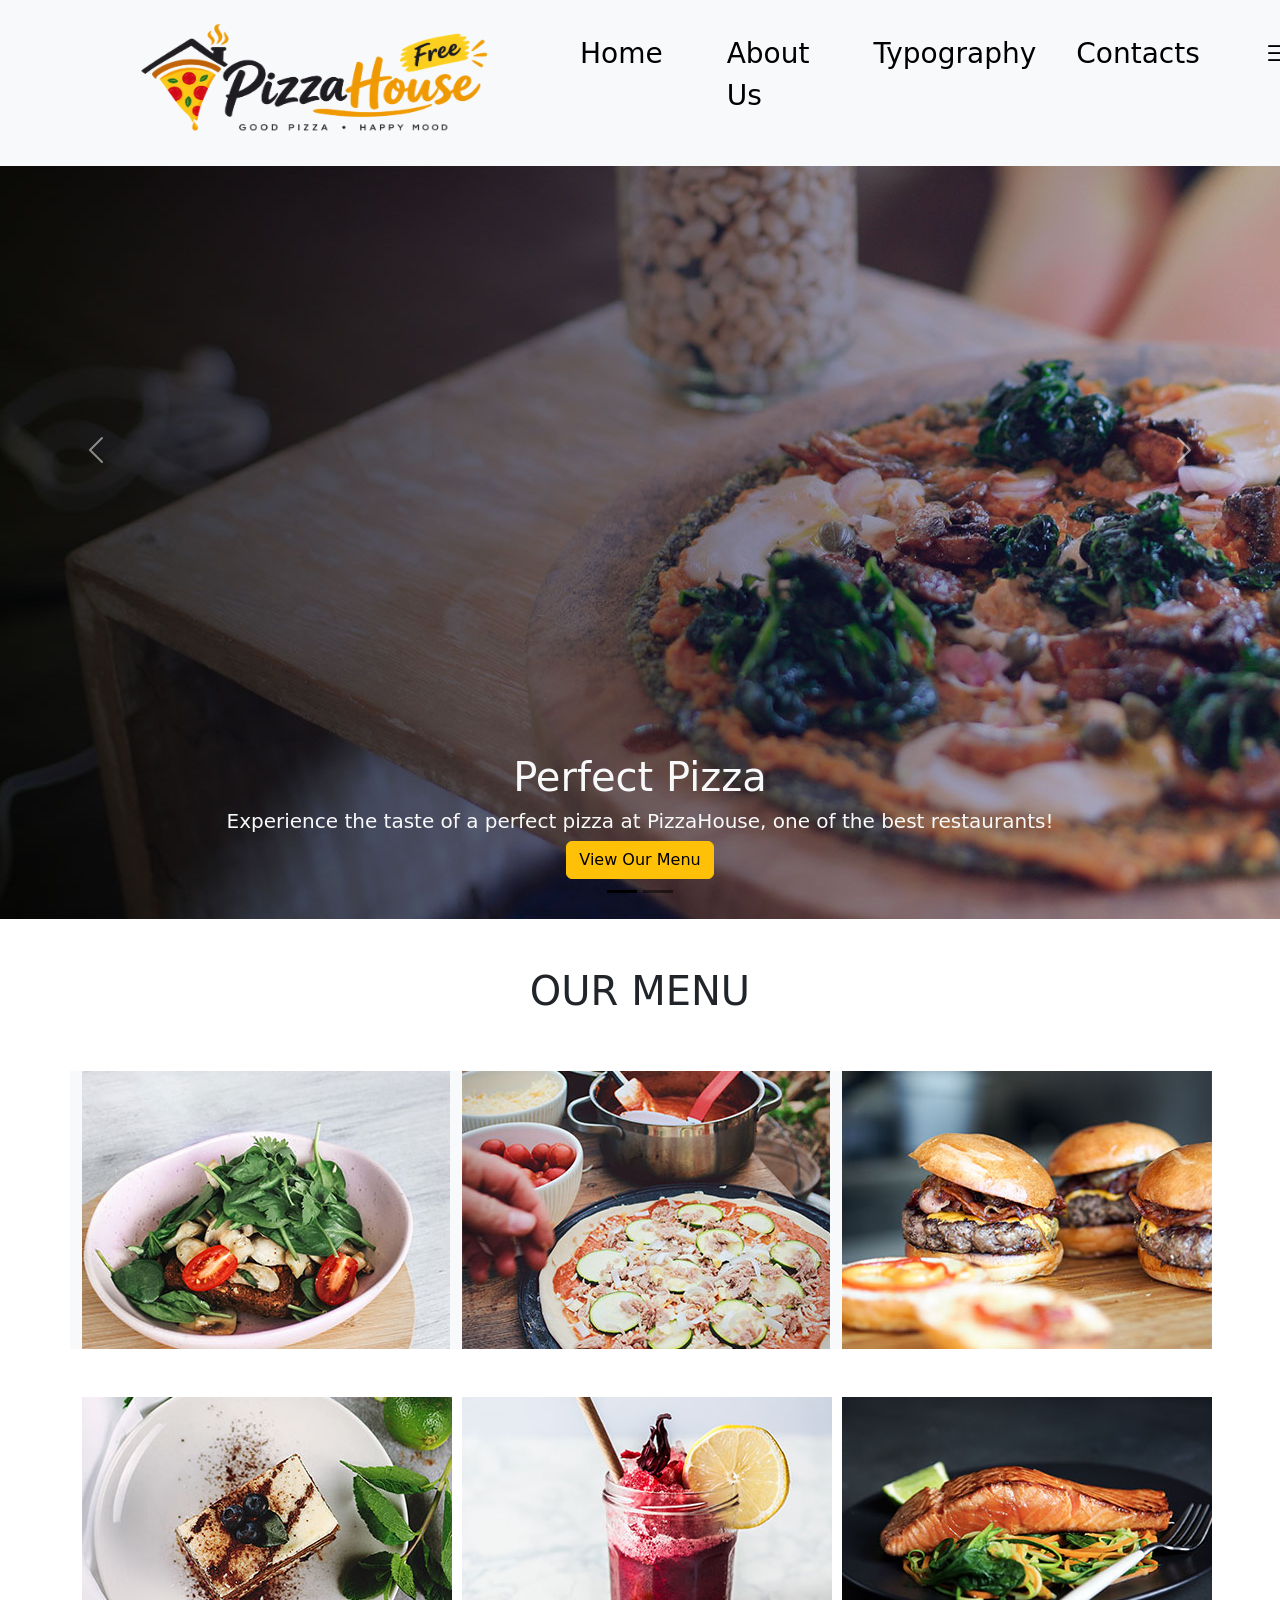
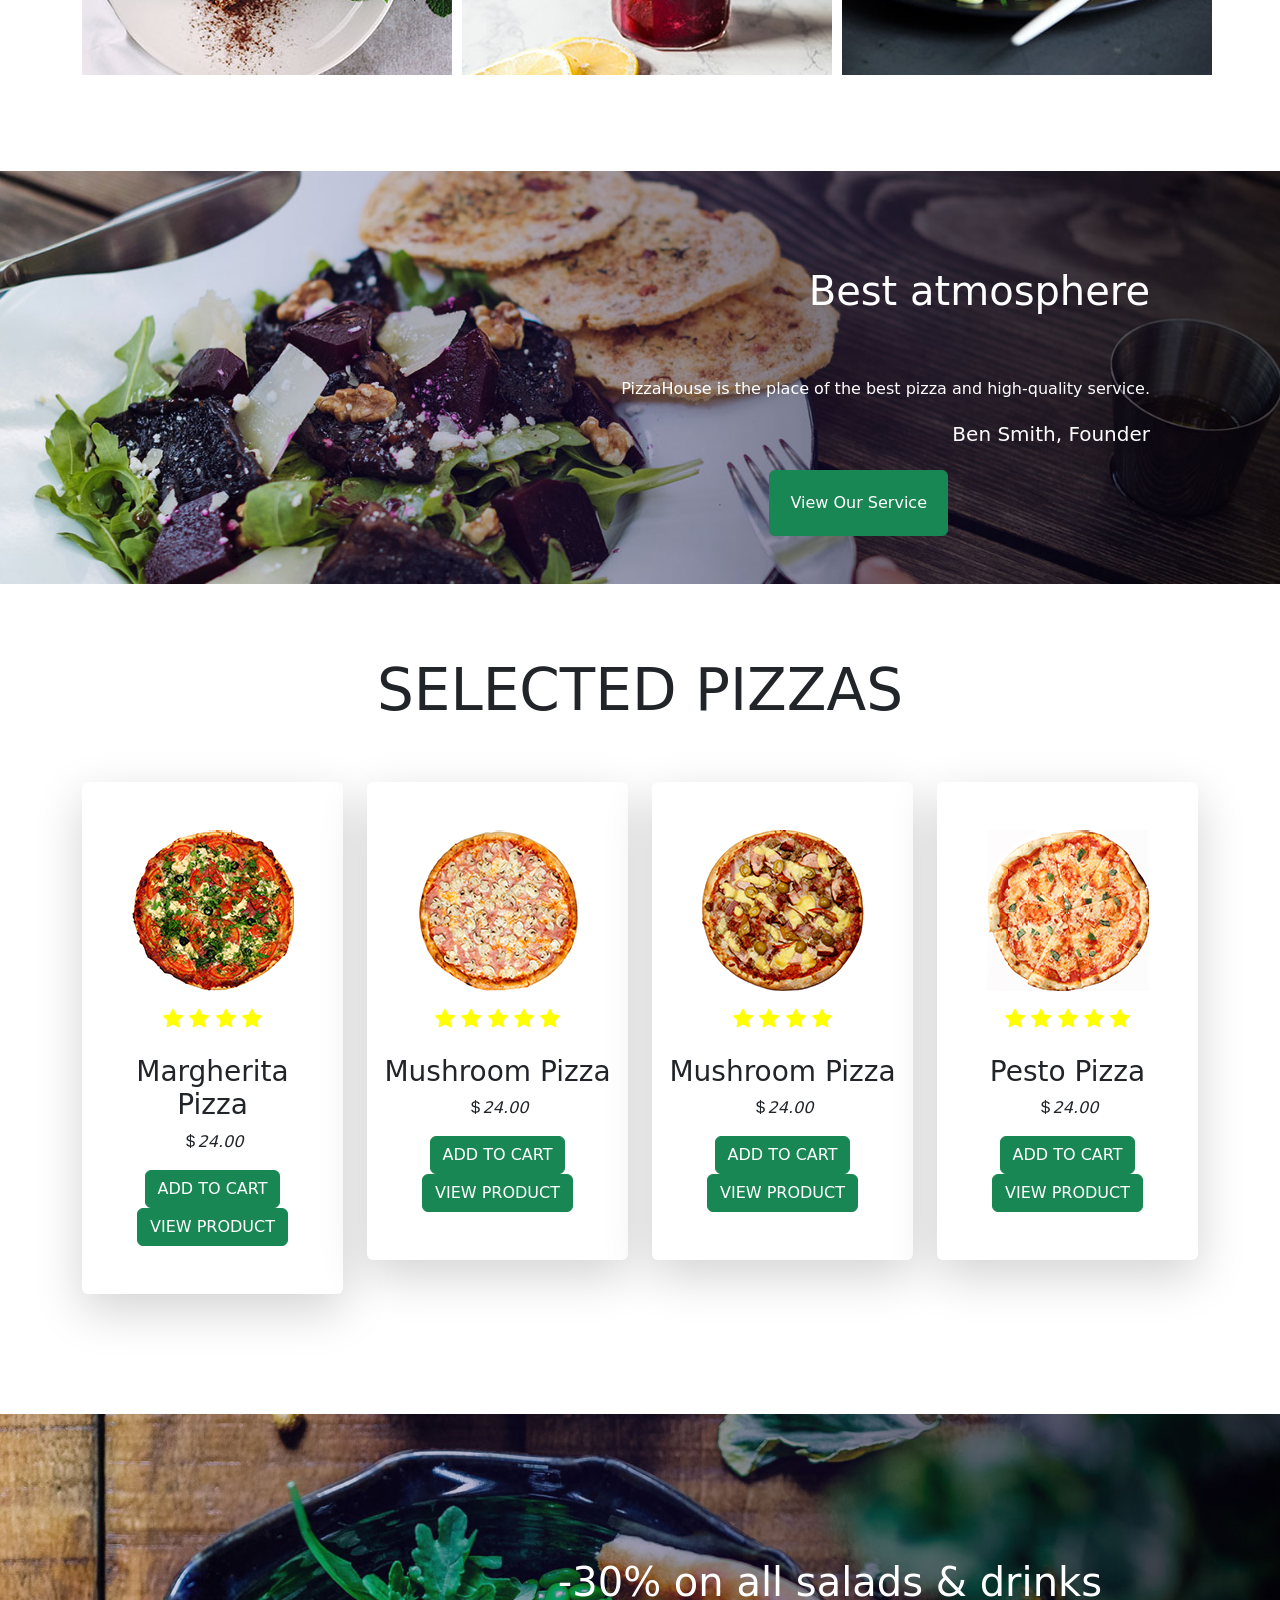
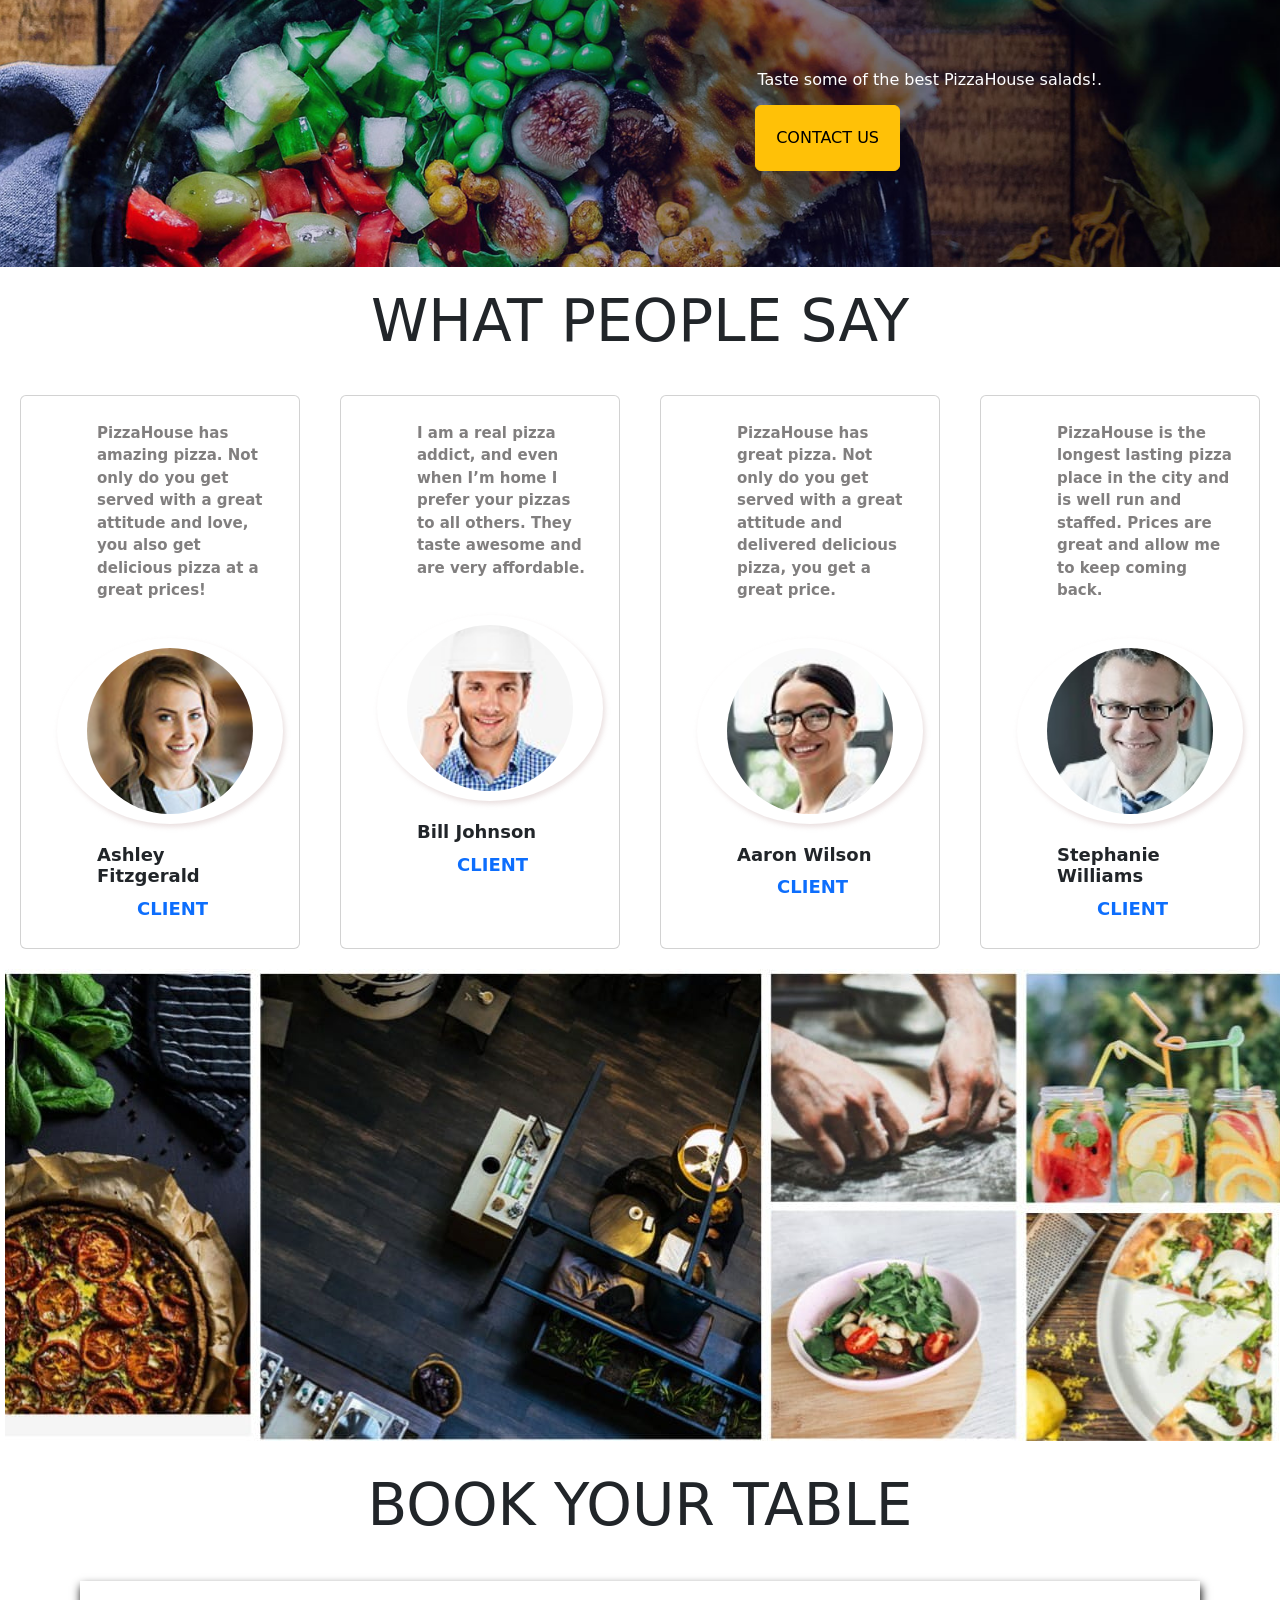
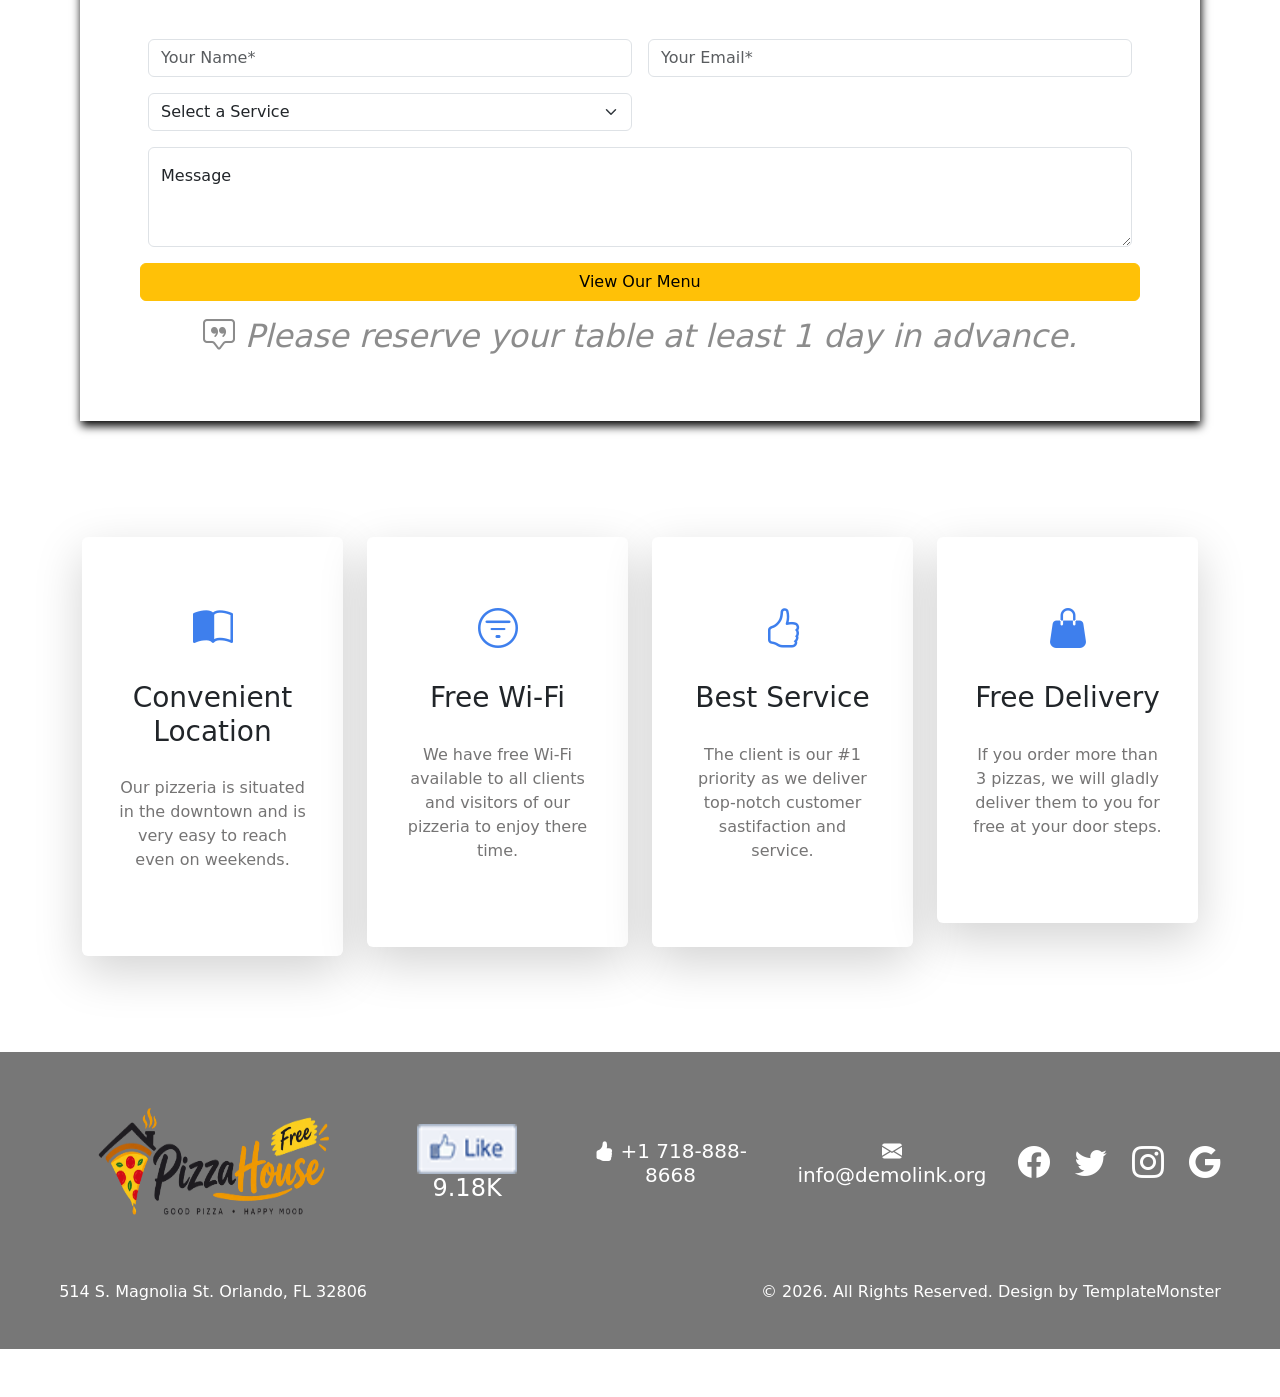
<file: index.html>
<!DOCTYPE html>
<html lang="en">
<head>
    <meta charset="UTF-8">
    <meta name="viewport" content="width=device-width, initial-scale=1.0">
    <title>Bootstrap</title>
    <link rel="stylesheet" href="style.css">
    <link href="https://cdn.jsdelivr.net/npm/bootstrap@5.0.2/dist/css/bootstrap.min.css" rel="stylesheet"  crossorigin="anonymous">
    <script src="https://cdn.jsdelivr.net/npm/bootstrap@5.0.2/dist/js/bootstrap.bundle.min.js" crossorigin="anonymous"></script>
    <link rel="stylesheet" href="https://cdn.jsdelivr.net/npm/bootstrap-icons@1.13.1/font/bootstrap-icons.min.css">
</head>
<body>
    <nav class="navbar navbar-expand-lg navbar-light bg-light">
  <div class="container">
    <div class="logo">
    <a class="navbar-brand" href="#">
        <img src="./img/Bootstrap/img/PizzaHouse_ Good Pizza, Happy Mood.png">
    </a>
    </div>
    <button class="navbar-toggler" type="button" data-bs-toggle="collapse" data-bs-target="#navbarSupportedContent" aria-controls="navbarSupportedContent" aria-expanded="false" aria-label="Toggle navigation">
      <span class="navbar-toggler-icon"></span>
    </button>
    

    <div class="menubar">
    <div class="collapse navbar-collapse" id="navbarSupportedContent">
      <ul class="navbar-nav me-auto mb-2 mb-lg-0">
        <li class="nav-item px-4 style= animation : ease-in-out 0.5s;">
          <a class="nav-link active" aria-current="page" href="#"><p class="fs-3">Home</p></a>
        </li>

        <li class="nav-item px-4 ">
          <a class="nav-link active" aria-current="page" href="#"><p class="fs-3">About Us</p></a>
        </li>

        <li class="nav-item px-4 ">
          <a class="nav-link active" aria-current="page" href="#"><p class="fs-3">Typography</p></a>
        </li>

        <li class="nav-item px-44 ">
          <a class="nav-link active" aria-current="page" href="#"><p class="fs-3">Contacts</p></a>
        </li>


        <li class="nav-item px-5 ">
          <a class="nav-link active" aria-current="page" href="#"><p class="fs-3"><i class="bi bi-list"></i></p></a>
        </li>

    </div>
    </div>
  </div>
</nav>

<div id="carouselExampleDark" class="carousel carousel-dark slide" data-bs-ride="carousel">
  <div class="carousel-indicators">
    <button type="button" data-bs-target="#carouselExampleDark" data-bs-slide-to="0" class="active" aria-current="true" aria-label="Slide 1"></button>
    <button type="button" data-bs-target="#carouselExampleDark" data-bs-slide-to="1" aria-label="Slide 2"></button>
  </div>
  <div class="carousel-inner">
    <div class="carousel-item active" data-bs-interval="10000">
      <img src="img/slide-1.jpg" class="d-block w-180" alt="...">
      <div class="carousel-caption d-none d-md-block">
        <h5 class="h1 text-light text-">Perfect Pizza</h5>
        <p class="h5 text-light">Experience the taste of a perfect pizza at PizzaHouse, one of the best restaurants!</p>
            <button type="button" class="btn btn-warning">View Our Menu</button>
        
      </div>
    </div>
    <div class="carousel-item" data-bs-interval="2000">
      <img src="img/slide-2.jpg" class="d-block w-180" alt="...">
      <div class="carousel-caption d-none d-md-block">
        <h5 class="h1 text-light">Quality Ingredient</h5>
        <p class="h5 text-light">We use only the best ingredients to make one-of-a-kind pizzas for our customers</p>
        <button type="button" class="btn btn-warning">View Our Menu</button>

      </div>
    </div>
    </div>
  </div>
  <button class="carousel-control-prev" type="button" data-bs-target="#carouselExampleDark" data-bs-slide="prev">
    <span class="carousel-control-prev-icon" aria-hidden="true"></span>
    <span class="visually-hidden">Previous</span>
  </button>
  <button class="carousel-control-next" type="button" data-bs-target="#carouselExampleDark" data-bs-slide="next">
    <span class="carousel-control-next-icon" aria-hidden="true"></span>
    <span class="visually-hidden">Next</span>
  </button>
</div>



<section class="sub">
  <h1 class="text text-center py-5">OUR MENU</h1>
   <div class="container">
  <div class="row">
    <div class="col-md-4 bg-light">
      <img src="img/menu-1.jpg" alt="img1">
    </div>
    <div class="col-md-4 bg-light">
      <img src="img/menu-2.jpg " alt="img2">
    </div>
    <div class="col-md-4 bg-light">
      <img src="img/menu-3-370x278.jpg" alt="img3">
    </div>
  </div>

  <div class="row ">
    <div class="col-md-4 my-5">
      <img src="img/menu-4-370x278.jpg" alt="img1">
    </div>
    <div class="col-md-4 my-5">
      <img src="img/menu-5-370x278.jpg" alt="img2">
    </div>
    <div class="col-md-4 my-5">
      <img src="img/menu-6-370x278.jpg" alt="img3">
    </div>
  </div>

</div>
</section>



<section class="mid px-5  py-5  my-5">
  <div class="container">
   <div class="row">
    <div class="cols-md-6"></div>
      <div class="cols-md-6">
        <div class="captions">
          <h1 class="h1 px-5 py-5">Best atmosphere</h1>
          <h6 class="p px-5 my-3">PizzaHouse is the place of the best pizza and high-quality service.</h6>
          <h6 class="h5 mx-5 my-4">Ben Smith, Founder</h6>
          <button type="button" class="btn btn-success">View Our Service</button>
        </div>
      </div>
    </div>
    </div>
</section>


<secction class="menu text-center py-5 px-5 ">
  <div class="container">
    <h1>SELECTED PIZZAS</h1>
  <div class="row">
    <div class="col-md-3 py-5">
      <div class="shadow-lg p-3 mb-5 bg-body rounded py-5 ">
        <div class="image">
        <img src="img/product-1-161x162.png" alt="prod1">
        <h5 class="h5 py-3 text-warm"><i class="bi bi-star-fill"></i>
        <span><i class="bi bi-star-fill"></i> </span>
          <span><i class="bi bi-star-fill"></i> </span>
          <span><i class="bi bi-star-fill"></i> </span>
        </h5>
        <h3>Margherita Pizza</h3>
         <p><i class="bi bi-currency-dollar">24.00</i></p>
         <div class="hover">
          <a href="#">
           <button type="button" class="btn btn-success">ADD TO CART</button>
            <button type="button" class="btn btn-success">VIEW PRODUCT</button>
          </a>
        </div>
      </div>
    </div>
    </div>
    <div class="col-md-3 py-5 ">
      <div class="shadow-lg p-3 mb-5 bg-body rounded py-5 ">
        <img src="img/product-2-161x162.png" alt="prod2">
        <h5 class="h5 py-3 text-warm"><i class="bi bi-star-fill"></i>
        <span><i class="bi bi-star-fill"></i> </span>
          <span><i class="bi bi-star-fill"></i> </span>
          <span><i class="bi bi-star-fill"></i> </span>
          <span><i class="bi bi-star-fill"></i> </span>
        </h5>
         <h3> Mushroom Pizza</h3>
          <p><i class="bi bi-currency-dollar">24.00</i></p>
          <div class="hover">
          <a href="#">
           <button type="button" class="btn btn-success">ADD TO CART</button>
            <button type="button" class="btn btn-success">VIEW PRODUCT</button>
          </a>
        </div>
      </div>
    </div>
    <div class="col-md-3 py-5">
      <div class="shadow-lg p-3 mb-5 bg-body rounded py-5 ">
        <img src="img/product-3-161x162.png" alt="prod3">
        <h5 class="h5 py-3 text-warm"><i class="bi bi-star-fill"></i>
        <span><i class="bi bi-star-fill"></i> </span>
          <span><i class="bi bi-star-fill"></i> </span>
          <span><i class="bi bi-star-fill"></i> </span>
        </h5>
         <h3> Mushroom Pizza</h3>
          <p><i class="bi bi-currency-dollar">24.00</i></p>
          <div class="hover">
          <a href="#">
           <button type="button" class="btn btn-success">ADD TO CART</button>
            <button type="button" class="btn btn-success">VIEW PRODUCT</button>
          </a>
        </div>
      </div>
    </div>
     <div class="col-md-3 py-5">
      <div class="shadow-lg p-3 mb-5 bg-body rounded py-5 ">
        <img src="img/product-4-161x162.png" alt="prod4">
        <h5 class="h5 py-3 "><i class="bi bi-star-fill text-warm"></i>
        <span><i class="bi bi-star-fill"></i> </span>
          <span><i class="bi bi-star-fill"></i> </span>
          <span><i class="bi bi-star-fill"></i> </span>
          <span><i class="bi bi-star-fill"></i> </span>
        </h5>
        <h3> Pesto Pizza</h3>
        <p><i class="bi bi-currency-dollar">24.00</i></p>
        <div class="hover">
          <a href="#">
           <button type="button" class="btn btn-success">ADD TO CART</button>
            <button type="button" class="btn btn-success">VIEW PRODUCT</button>
          </a>
        </div>
      </div>
    </div>
  </div>
</div>
    </div>
  </div>
</secction>



<section class="high px-5  py-5 ">
  <div class="container">
   <div class="row">
    <div class="cols-md-6"></div>
      <div class="cols-md-6">
        <div class="captions py-5 px-5">
          <h1 class="h1 px-5 py-5">-30% on all salads & drinks</h1>
          <h6 class="p px-5 my-3">Taste some of the best PizzaHouse salads!.</h6>
          <button type="button" class="btn btn-warning">CONTACT US</button>
        </div>
      </div>
    </div>
    </div>
</section>


<section class="moves ">
  <h1 >WHAT PEOPLE SAY</h1>
   <div class="cardmain">
   <div class="card" style="width: 18rem;">
  <div class="card-body">
    <p class="card-text">PizzaHouse has amazing pizza. Not only do you get served with a great attitude and love, you also get delicious pizza at a great prices!</p>
   <img src="./img/user-6-115x115.jpg" class="img-thumbnail" alt="user"><br>
    <h6>Ashley Fitzgerald</h6>
    <a href="#" class="card-link">CLIENT</a>
  </div>
</div>

<div class="card" style="width: 18rem;">
  <div class="card-body">
    <p class="card-text">I am a real pizza addict, and even when I’m home I prefer your pizzas to all others. They taste awesome and are very affordable.</p>
    <img src="./img/user-7-115x115.jpg" class="img-thumbnail" alt="user"><br>
    <h6>Bill Johnson</h6>
    <a href="#" class="card-link">CLIENT</a>
  </div>
</div>

<div class="card" style="width: 18rem;">
  <div class="card-body">
    <p class="card-text">PizzaHouse has great pizza. Not only do you get served with a great attitude and delivered delicious pizza, you get a great price.</p>
    <img src="./img/user-8-115x115.jpg" class="img-thumbnail" alt="user"><br>
    <h6>Aaron Wilson</h6>
    <a href="#" class="card-link">CLIENT</a>
  </div>
</div>

<div class="card" style="width: 18rem;">
  <div class="card-body">
    <p class="card-text">PizzaHouse is the longest lasting pizza place in the city and is well run and staffed. Prices are great and allow me to keep coming back.</p>
    <img src="./img/10 U.jpg" class="img-thumbnail" alt="user"><br>
    <h6>Stephanie Williams</h6>
    <a href="#" class="card-link">CLIENT</a>
  </div>
</div>
</div>
</div>
</section>

<section class="img">
  <div class="images">
    <img src="./img/scren.jpeg" alt="img">
    </div>
</section>


<section class="Bookings">
  <div class="moves ">
  <h1 >BOOK YOUR TABLE</h1>
  </div>
  <div class="check">
  <forms id="bookingForm" onsubmit="return validateForm()">

  <div class="row g-3 py-5 px-5"> 

    <div class="col-12 col-md-6"> 
      <input type="text" id="name" class="form-control" 
             placeholder="Your Name*" aria-label="First name">
    </div> 
 
    <div class="col-12 col-md-6"> 
      <input type="email" id="email" class="form-control" 
             placeholder="Your Email*" aria-label="Last name">
    </div> 
 
    <div class="col-12 col-md-6"> 
      <select id="inputState" class="form-select"> 
        <option value="">Select a Service</option> 
        <option>Dine In</option> 
        <option>Carry Out</option> 
        <option>Event Catering</option> 
      </select> 
    </div> 
 
    <div class="col-12"> 
      <div class="form-floating"> 
        <textarea class="form-control" 
                  placeholder="Leave a comment here" 
                  id="floatingTextarea2" 
                  style="height: 100px"></textarea>  
        <label for="floatingTextarea2">Message</label> 
      </div> 
    </div> 
 
    <button type="button" class="btn btn-warning" onclick="validateForm()">
      View Our Menu
    </button> 

    <h2>
      <i class="bi bi-chat-square-quote">
        Please reserve your table at least 1 day in advance.
      </i>
    </h2> 
  </forms>
  </div>
  </div> 
</div>
</div>
</section>


<section class="last text-center py-5 px-5 ">
  <div class="container">
  <div class="row">
    <div class="col-md-3 py-5">
      <div class="shadow-lg p-3 mb-5 bg-body rounded py-5 ">
        <div class="icons">
        <h1><i class="bi bi-book-half"></i></h1>
        <h3>Convenient Location</h3>
         <p>Our pizzeria is situated in the downtown and is very easy to reach even on weekends.</p>
      </div>
    </div>
    </div>
    <div class="col-md-3 py-5 ">
      <div class="shadow-lg p-3 mb-5 bg-body rounded py-5 ">
        <h1><i class="bi bi-filter-circle"></i></h1>
         <h3> Free Wi-Fi</h3>
          <p>We have free Wi-Fi available to all clients and visitors of our pizzeria to enjoy there time.</p>
      </div>
    </div>
    <div class="col-md-3 py-5">
      <div class="shadow-lg p-3 mb-5 bg-body rounded py-5 ">
        <h1><i class="bi bi-hand-thumbs-up"></i></h1>
         <h3> Best Service</h3>
          <p>The client is our #1 priority as we deliver top-notch customer sastifaction and service.</p>
      </div>
    </div>
     <div class="col-md-3 py-5">
      <div class="shadow-lg p-3 mb-5 bg-body rounded py-5 ">
        <h1><i class="bi bi-handbag-fill"></i></h1>
        <h3>Free Delivery</h3>
        <p>If you order more than 3 pizzas, we will gladly deliver them to you for free at your door steps.</p>
      </div>
    </div>
  </div>
</div>
    </div>
  </div>
</secction>



<!-- <footer class="footer">
  <div class="foot">
    <div class="last">
    <img src="img/Bootstrap/img/PizzaHouse_ Good Pizza, Happy Mood.png" alt="logo">
    </div>
    <div class="set">
    <h4><img src="img/Bootstrap/img/like-icon-58x25.png" alt="logo">   9.18K</h4>
    </div>
    <h5><i class="bi bi-hand-thumbs-up-fill"> +1 718-888-8668</i></h5>
    <h5><i class="bi bi-envelope-fill"> info@demolink.org</i></h5>
    <h2><i class="bi bi-facebook"></i></h2>
    <h2><i class="bi bi-twitter"></i></h2>
    <h2><i class="bi bi-instagram"></i></h2>
  <h2><i class="bi bi-google"></i></h2>
</div>
<div class="copy">
  <h6>514 S. Magnolia St. Orlando, FL 32806</h6>
  <h6>© 2026. All Rights Reserved. Design by TemplateMonster</h6>
</div>
</footer> -->


<section class="footer">
    <div class="foot">
        <div class="last">
            <img src="img/Bootstrap/img/PizzaHouse_ Good Pizza, Happy Mood.png" alt="logo">
        </div>
        <div class="set">
            <h4>
                <img src="img/Bootstrap/img/like-icon-58x25.png" alt="like">
                9.18K
            </h4>
        </div>
        <h5>
            <i class="bi bi-hand-thumbs-up-fill"></i>
            +1 718-888-8668
        </h5>
        <h5>
            <i class="bi bi-envelope-fill"></i>
            info@demolink.org
        </h5>
        <h2>
            <i class="bi bi-facebook"></i>
        </h2>
        <h2>
            <i class="bi bi-twitter"></i>
        </h2>
        <h2>
            <i class="bi bi-instagram"></i>
        </h2>
        <h2>
            <i class="bi bi-google"></i>
        </h2>
    </div>
    <div class="copy">
        <h6>
            514 S. Magnolia St. Orlando, FL 32806
        </h6>
        <h6>
            © 2026. All Rights Reserved. Design by TemplateMonster
        </h6>
    </div>
  </section>

<script src="script.js" alt="script">
</script>
<!-- <script src="https://cdn.jsdelivr.net/npm/@popperjs/core@2.9.2/dist/umd/popper.min.js" integrity="sha384-IQsoLXl5PILFhosVNubq5LC7Qb9DXgDA9i+tQ8Zj3iwWAwPtgFTxbJ8NT4GN1R8p" crossorigin="anonymous"></script>
<script src="https://cdn.jsdelivr.net/npm/bootstrap@5.0.2/dist/js/bootstrap.min.js" integrity="sha384-cVKIPhGWiC2Al4u+LWgxfKTRIcfu0JTxR+EQDz/bgldoEyl4H0zUF0QKbrJ0EcQF" crossorigin="anonymous"></script> -->
</body>
</html>
</file>
<file: style.css>
@import url('https://fonts.googleapis.com/css2?family=Bungee+Tint&family=Playfair+Display:ital,wght@0,400..900;1,400..900&display=swap');

*{
    padding:0px;
    margin:0px;
    box-sizing: border-box;
}


html,
body {
width: 100%;
margin: 0;
padding: 0;
}


.mid{
background-image: url(./img/bg-3.jpg);
background-position: center;
background-repeat:no-repeat;
background-size:cover;
}

.captions{
text-align:right;
color:white;

}

.captions h1{
    text-align:right;
    color:white;
    padding:20px;
    margin-left:250px;

}

.captions button{
    padding:20px;
    margin-right:250px;

}

.captions p{
    text-align:right;
    color:white;
    margin-left:550px !important;

}

.menu h1{
    font-size:58px;

}

.h5 i{
    color:yellow;
}

.high{
background-image: url(img/bg-4.jpg);
background-position: center;
background-repeat:no-repeat;
background-size:cover;
}

.cardmain{
display:flex;
 justify-content:center;
}


.card{
 padding:10px 10px;
 margin:10px 20px;
 justify-content:center;
 align-items:center;
 text-align:start;
}

.card img{
 padding:10px 30px;
 margin:20px 10px;
 width:300px;
 width:300px;
 border-radius:50%;
 border:none;
 box-shadow: 2px 3px 5px #c7aeae61;
}


.moves h1{
    padding:20px 30px;
    font-size:58px;
    text-align:center;

}

.card a{
    text-decoration:none;
    justify-content:center;
    align-items:center;
    padding:10px;
    margin-left:80px;
    font-size:18px;
    font-weight:bold;
}

.card a:hover{
    text-decoration:none;
    justify-content:center;
    align-items:center;
    padding:10px;
    font-size:18px;
    font-weight:bold;
    margin-left:80px;
    color:rgb(244, 6, 6);
}

.card h6{
    font-size:18px;
    font-weight:bold;
    margin-left:50px;
}

.card p{
    font-size:15px;
    margin-left:50px;
    font-weight:bold;
    color:rgba(40, 37, 37, 0.589);
    
}

.check{
    padding:10px 20px;
    margin:20px 80px;
    /* border: 5px solid black; */
    box-shadow: 1px 5px 9px black;
} 

.check h2{
    text-align: center;
    color:rgba(0, 0, 0, 0.451);
}


.img{
    margin:10px 5px;
}


.last{
    border-radius:20px;
}

.last h1{
    color:rgba(5, 89, 232, 0.771);
    padding:20px;
}

.last p{
    padding:20px;
    color:rgba(37, 35, 35, 0.63)
}


.menubar a:hover{
    font-weight:bold;
    background-color: rgba(168, 168, 227, 0.221);
    color:pink;
}

.menubar i:hover{
    font-weight:bold;
    background-color: rgba(168, 168, 227, 0.221);
    color:pink;  
}


.last img{
    width:300px;
    height:150px; 
} 

.logo img{
    width:450px;
    height:150px;

}

.set img{ 
      width:100px;
    height:50px;
} 


.footer {
    width: 100vw;
    margin-left: calc(50% - 50vw);
    margin-right: 0;
    margin-top: 0;
    margin-bottom: 0;
    padding: 40px 5%;
    background-color: #777;
    color: white;
    box-sizing: border-box;
}

.foot {
    width: 100%;
    display: flex;
    align-items: center;
    justify-content: space-between;
    gap: 25px;
}

.copy {
    width: 100%;
    display: flex;
    justify-content: space-between;
    margin-top: 40px;
    margin-bottom: 0;
}
</file>
